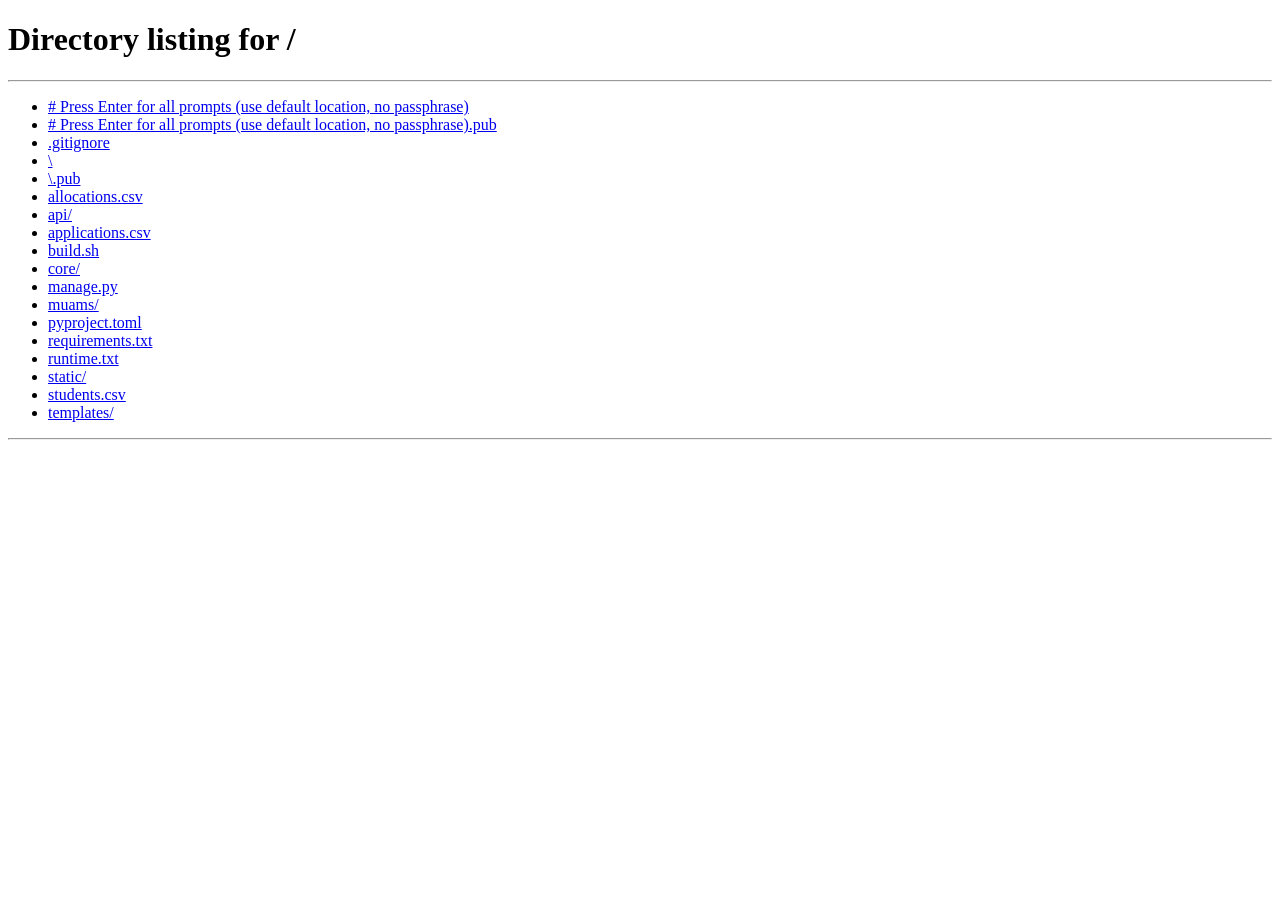
<file: templates/index.html>
<!DOCTYPE html>
<html>
<head>
    <meta charset="UTF-8">
    <meta http-equiv="refresh" content="0; url=/">
    <title>Redirecting...</title>
</head>
<body>
    <p>Redirecting to <a href="/">login page</a>...</p>
</body>
</html>
</file>
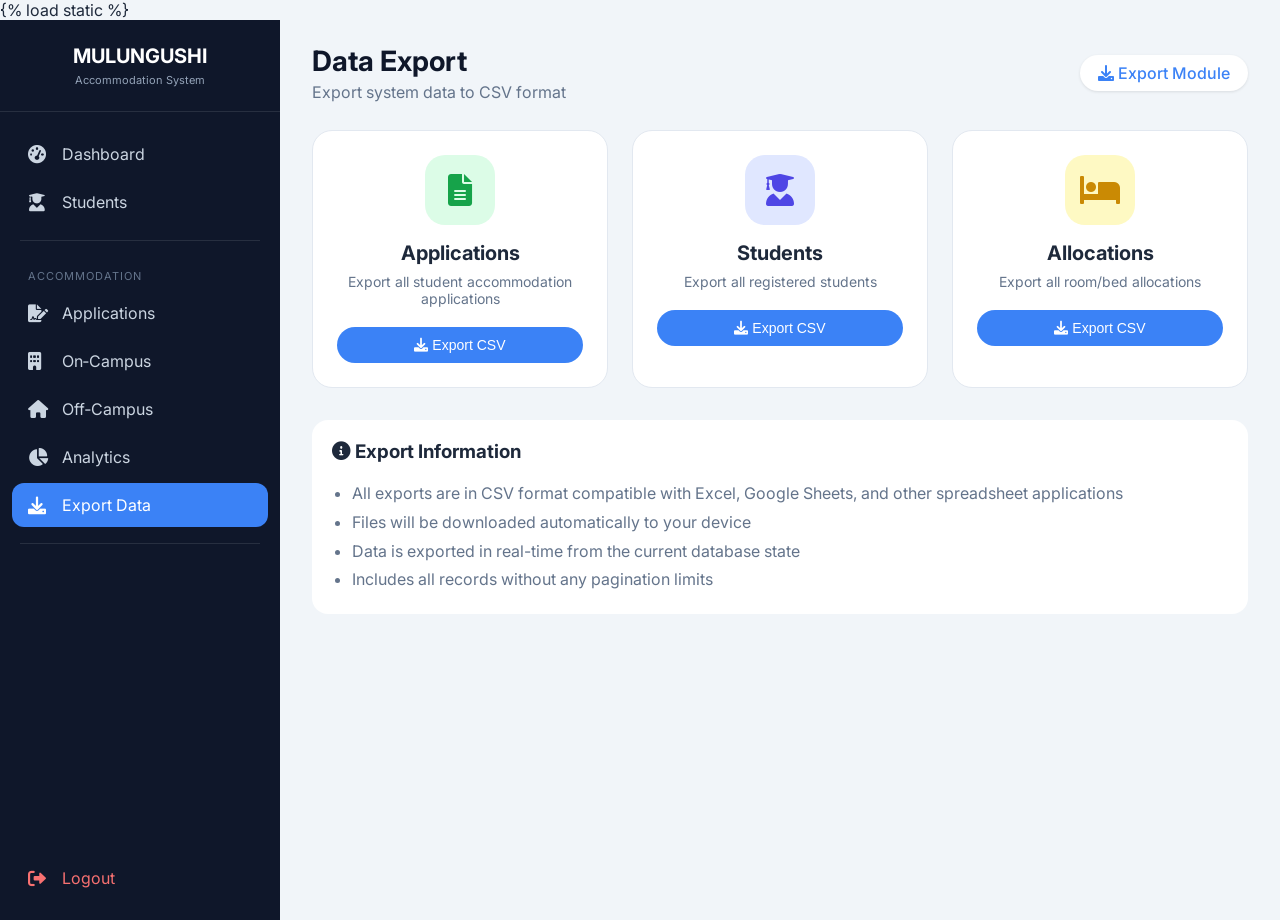
<file: templates/export.html>
<!DOCTYPE html>
{% load static %}
<html lang="en">
<head>
    <meta charset="UTF-8">
    <meta name="viewport" content="width=device-width, initial-scale=1.0">
    <title>MU • Data Export</title>
    <link rel="stylesheet" href="https://cdnjs.cloudflare.com/ajax/libs/font-awesome/6.0.0-beta3/css/all.min.css">
    <link href="https://fonts.googleapis.com/css2?family=Inter:opsz,wght@14..32,400;14..32,500;14..32,600;14..32,700&display=swap" rel="stylesheet">
    <style>
        * { margin: 0; padding: 0; box-sizing: border-box; }
        body { font-family: 'Inter', sans-serif; background: #f1f5f9; color: #1e293b; }

        .app { display: flex; min-height: 100vh; }
        .sidebar {
            width: 280px;
            background: #0f172a;
            color: #fff;
            display: flex;
            flex-direction: column;
            position: fixed;
            height: 100vh;
            overflow-y: auto;
            z-index: 100;
        }
        .logo-area { padding: 24px 20px; border-bottom: 1px solid rgba(255,255,255,0.1); text-align: center; }
        .logo-text { font-size: 20px; font-weight: 700; display: block; color: white; }
        .logo-sub { font-size: 11px; color: #94a3b8; margin-top: 5px; display: block; }
        .nav { flex: 1; padding: 20px 12px; display: flex; flex-direction: column; gap: 4px; }
        .nav-item {
            display: flex;
            align-items: center;
            gap: 12px;
            padding: 12px 16px;
            border-radius: 12px;
            color: #cbd5e1;
            text-decoration: none;
            transition: all 0.2s;
        }
        .nav-item i { width: 22px; font-size: 18px; }
        .nav-item:hover { background: rgba(255,255,255,0.1); color: white; }
        .nav-item.active { background: #3b82f6; color: white; }
        .nav-divider { height: 1px; background: rgba(255,255,255,0.1); margin: 12px 8px; }
        .nav-section-title { font-size: 11px; text-transform: uppercase; letter-spacing: 1px; color: #64748b; padding: 12px 16px 4px; }
        .logout-btn { margin-top: auto; color: #f87171; }

        .main { flex: 1; margin-left: 280px; padding: 24px 32px; }
        .topbar { display: flex; justify-content: space-between; align-items: center; margin-bottom: 28px; flex-wrap: wrap; gap: 16px; }
        .page-title h1 { font-size: 28px; font-weight: 700; color: #0f172a; }
        .page-title p { color: #64748b; margin-top: 4px; }
        .admin-badge { background: white; padding: 8px 18px; border-radius: 40px; font-weight: 500; color: #3b82f6; box-shadow: 0 1px 3px rgba(0,0,0,0.1); }

        .export-grid { display: grid; grid-template-columns: repeat(3, 1fr); gap: 24px; margin-top: 20px; }
        .export-card {
            background: white;
            border-radius: 20px;
            padding: 24px;
            text-align: center;
            transition: transform 0.2s, box-shadow 0.2s;
            cursor: pointer;
            border: 1px solid #e2e8f0;
        }
        .export-card:hover {
            transform: translateY(-4px);
            box-shadow: 0 12px 24px rgba(0,0,0,0.1);
        }
        .export-icon {
            width: 70px;
            height: 70px;
            background: #e0f2fe;
            border-radius: 20px;
            display: flex;
            align-items: center;
            justify-content: center;
            margin: 0 auto 16px;
            font-size: 32px;
            color: #0284c7;
        }
        .export-card h3 { font-size: 20px; margin-bottom: 8px; }
        .export-card p { color: #64748b; font-size: 14px; margin-bottom: 20px; }
        .export-btn {
            background: #3b82f6;
            color: white;
            border: none;
            padding: 10px 20px;
            border-radius: 40px;
            font-weight: 500;
            cursor: pointer;
            width: 100%;
            font-size: 14px;
            transition: background 0.2s;
        }
        .export-btn:hover { background: #2563eb; }
        .export-card.applications .export-icon { background: #dcfce7; color: #16a34a; }
        .export-card.students .export-icon { background: #e0e7ff; color: #4f46e5; }
        .export-card.allocations .export-icon { background: #fef9c3; color: #ca8a04; }

        .toast-container { position: fixed; bottom: 30px; right: 30px; z-index: 3000; display: flex; flex-direction: column; gap: 10px; }
        .toast { background: white; border-radius: 12px; padding: 12px 18px; min-width: 260px; box-shadow: 0 10px 40px rgba(0,0,0,0.15); display: flex; align-items: center; gap: 12px; border-left: 4px solid; }
        .toast.success { border-left-color: #10b981; }
        .toast.error { border-left-color: #dc2626; }
        .toast i { font-size: 18px; }
        .toast.success i { color: #10b981; }
        .toast.error i { color: #dc2626; }
        .toast .message { flex: 1; font-size: 13px; color: #1e293b; }
        .toast.fade-out { animation: fadeOut 0.3s forwards; }
        @keyframes fadeOut { to { opacity: 0; transform: translateX(100%); } }

        @media (max-width: 768px) {
            .sidebar { width: 70px; }
            .logo-text, .logo-sub, .nav-item span, .nav-section-title { display: none; }
            .nav-item { justify-content: center; }
            .main { margin-left: 70px; padding: 16px; }
            .export-grid { grid-template-columns: 1fr; }
        }
    </style>
</head>
<body>
    <div class="app">
        <aside class="sidebar">
            <div class="logo-area"><span class="logo-text">MULUNGUSHI</span><span class="logo-sub">Accommodation System</span></div>
            <nav class="nav">
                <a href="admin-dashboard.html" class="nav-item"><i class="fas fa-tachometer-alt"></i> <span>Dashboard</span></a>
                <a href="students.html" class="nav-item"><i class="fas fa-user-graduate"></i> <span>Students</span></a>
                <div class="nav-divider"></div>
                <div class="nav-section-title">Accommodation</div>
                <a href="applications.html" class="nav-item"><i class="fas fa-file-signature"></i> <span>Applications</span></a>
                <a href="on-campus.html" class="nav-item"><i class="fas fa-building"></i> <span>On‑Campus</span></a>
                <a href="off-campus.html" class="nav-item"><i class="fas fa-home"></i> <span>Off‑Campus</span></a>
                <a href="analytics.html" class="nav-item"><i class="fas fa-chart-pie"></i> <span>Analytics</span></a>
                <a href="export.html" class="nav-item active"><i class="fas fa-download"></i> <span>Export Data</span></a>
                <div class="nav-divider"></div>
                <a href="/" class="nav-item logout-btn" id="logoutBtn"><i class="fas fa-sign-out-alt"></i> <span>Logout</span></a>
            </nav>
        </aside>

        <main class="main">
            <header class="topbar">
                <div class="page-title">
                    <h1>Data Export</h1>
                    <p>Export system data to CSV format</p>
                </div>
                <div class="admin-badge"><i class="fas fa-download"></i> Export Module</div>
            </header>

            <div class="export-grid">
                <!-- Applications Export -->
                <div class="export-card applications">
                    <div class="export-icon">
                        <i class="fas fa-file-alt"></i>
                    </div>
                    <h3>Applications</h3>
                    <p>Export all student accommodation applications</p>
                    <button class="export-btn" onclick="exportData('applications')">
                        <i class="fas fa-download"></i> Export CSV
                    </button>
                </div>

                <!-- Students Export -->
                <div class="export-card students">
                    <div class="export-icon">
                        <i class="fas fa-user-graduate"></i>
                    </div>
                    <h3>Students</h3>
                    <p>Export all registered students</p>
                    <button class="export-btn" onclick="exportData('students')">
                        <i class="fas fa-download"></i> Export CSV
                    </button>
                </div>

                <!-- Allocations Export -->
                <div class="export-card allocations">
                    <div class="export-icon">
                        <i class="fas fa-bed"></i>
                    </div>
                    <h3>Allocations</h3>
                    <p>Export all room/bed allocations</p>
                    <button class="export-btn" onclick="exportData('allocations')">
                        <i class="fas fa-download"></i> Export CSV
                    </button>
                </div>
            </div>

            <div style="margin-top: 32px; background: white; border-radius: 16px; padding: 20px;">
                <h3 style="margin-bottom: 16px;"><i class="fas fa-info-circle"></i> Export Information</h3>
                <ul style="color: #64748b; line-height: 1.8; margin-left: 20px;">
                    <li>All exports are in CSV format compatible with Excel, Google Sheets, and other spreadsheet applications</li>
                    <li>Files will be downloaded automatically to your device</li>
                    <li>Data is exported in real-time from the current database state</li>
                    <li>Includes all records without any pagination limits</li>
                </ul>
            </div>
        </main>
    </div>

    <div id="toastContainer" class="toast-container"></div>

    <script>
        function showToast(message, type = 'success') {
            const container = document.getElementById('toastContainer');
            const toast = document.createElement('div');
            toast.className = `toast ${type}`;
            toast.innerHTML = `<i class="fas ${type === 'success' ? 'fa-check-circle' : 'fa-exclamation-circle'}"></i><div class="message">${message}</div>`;
            container.appendChild(toast);
            setTimeout(() => {
                toast.classList.add('fade-out');
                setTimeout(() => toast.remove(), 300);
            }, 3000);
        }

        async function exportData(type) {
            const filename = `${type}_${new Date().toISOString().slice(0, 19).replace(/:/g, '-')}.csv`;

            showToast(`Exporting ${type}...`, 'success');

            try {
                const response = await fetch(`/api/export/${type}/`);

                if (response.ok) {
                    const blob = await response.blob();
                    const url = window.URL.createObjectURL(blob);
                    const a = document.createElement('a');
                    a.href = url;
                    a.download = filename;
                    document.body.appendChild(a);
                    a.click();
                    document.body.removeChild(a);
                    window.URL.revokeObjectURL(url);
                    showToast(`${type.charAt(0).toUpperCase() + type.slice(1)} exported successfully!`, 'success');
                } else {
                    showToast(`Failed to export ${type}`, 'error');
                }
            } catch (error) {
                console.error('Export error:', error);
                showToast(`Error exporting ${type}`, 'error');
            }
        }

        document.getElementById('logoutBtn').addEventListener('click', (e) => {
            e.preventDefault();
            if(confirm('Logout?')) fetch('/api/auth/logout/',{method:'POST'}).then(()=>window.location.href='/');
        });
    </script>
</body>
</html>
</file>
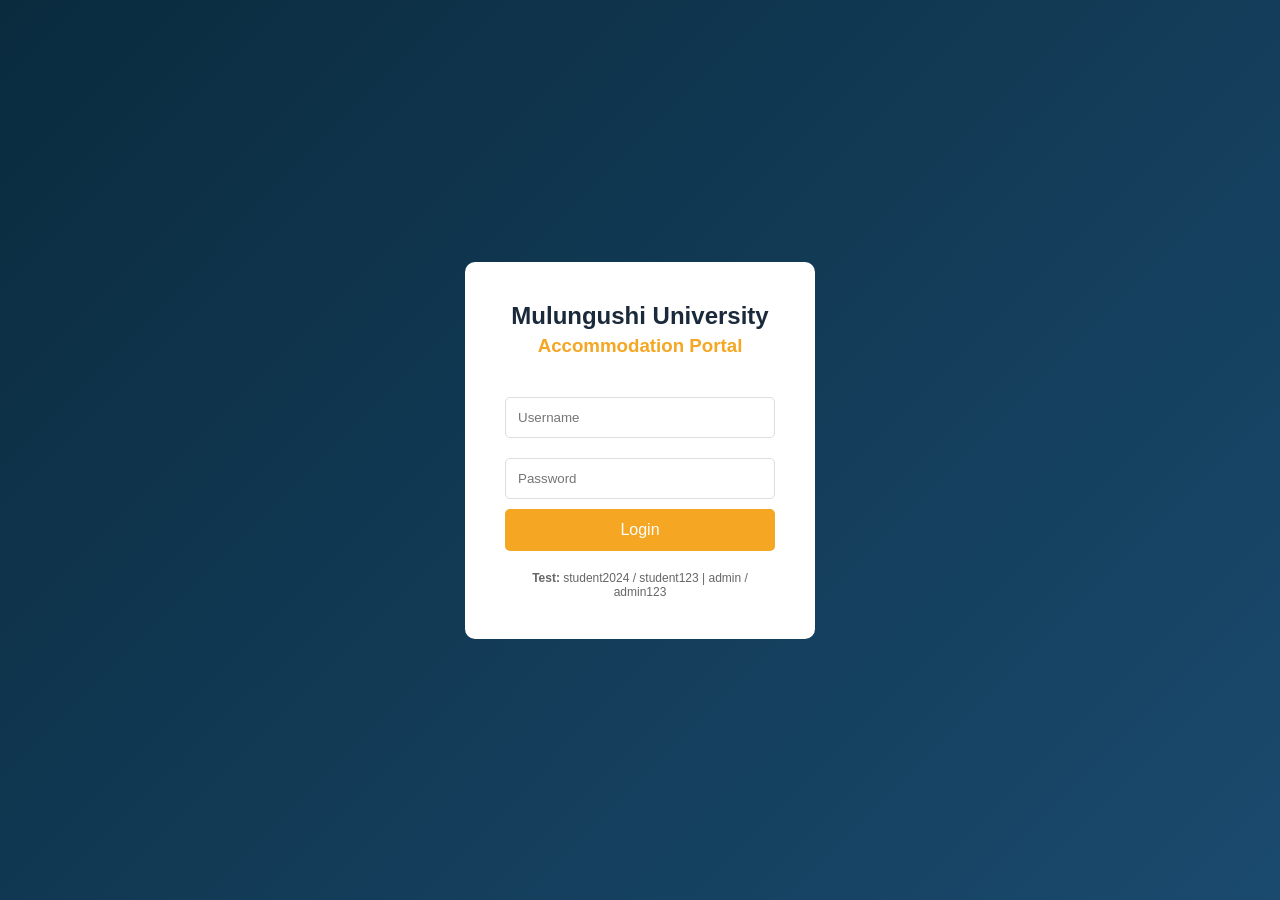
<file: templates/login.html>
<!DOCTYPE html>
<html lang="en">
<head>
    <meta charset="UTF-8">
    <meta name="viewport" content="width=device-width, initial-scale=1.0">
    <title>MU • Login</title>
    <style>
        * { margin: 0; padding: 0; box-sizing: border-box; }
        body {
            font-family: Arial, sans-serif;
            background: linear-gradient(135deg, #0a2b3e 0%, #1a4a6e 100%);
            min-height: 100vh;
            display: flex;
            justify-content: center;
            align-items: center;
        }
        .login-box {
            background: white;
            padding: 40px;
            border-radius: 10px;
            width: 350px;
            text-align: center;
        }
        h2 { color: #1a2a3a; margin-bottom: 5px; }
        h3 { color: #f5a623; margin-bottom: 30px; }
        input {
            width: 100%;
            padding: 12px;
            margin: 10px 0;
            border: 1px solid #ddd;
            border-radius: 5px;
        }
        button {
            width: 100%;
            padding: 12px;
            background: #f5a623;
            color: white;
            border: none;
            border-radius: 5px;
            cursor: pointer;
            font-size: 16px;
        }
        button:hover { background: #e09512; }
        .error { color: red; margin-top: 10px; }
        .info { margin-top: 20px; font-size: 12px; color: #666; }
    </style>
</head>
<body>
    <div class="login-box">
        <h2>Mulungushi University</h2>
        <h3>Accommodation Portal</h3>
        <div id="errorMsg" class="error"></div>
        <input type="text" id="username" placeholder="Username">
        <input type="password" id="password" placeholder="Password">
        <button onclick="login()">Login</button>
        <div class="info">
            <strong>Test:</strong> student2024 / student123 | admin / admin123
        </div>
    </div>
    <script>
        async function login() {
            const username = document.getElementById('username').value.trim();
            const password = document.getElementById('password').value;
            const errorDiv = document.getElementById('errorMsg');
            if (!username || !password) {
                errorDiv.textContent = 'Enter username and password';
                return;
            }
            errorDiv.textContent = '';
            try {
                const res = await fetch('/api/auth/login/', {
                    method: 'POST',
                    headers: { 'Content-Type': 'application/json' },
                    body: JSON.stringify({ username, password })
                });
                const data = await res.json();
                if (data.success) {
                    sessionStorage.setItem('user', JSON.stringify(data.user));
                    if (data.user.role === 'admin') {
                        location.href = '/admin-dashboard.html';
                    } else {
                        location.href = '/student-dashboard.html';
                    }
                } else {
                    errorDiv.textContent = data.message || 'Invalid credentials';
                }
            } catch(e) {
                errorDiv.textContent = 'Network error';
            }
        }
        document.getElementById('password').addEventListener('keypress', (e) => {
            if (e.key === 'Enter') login();
        });
    </script>
</body>
</html>
</file>
